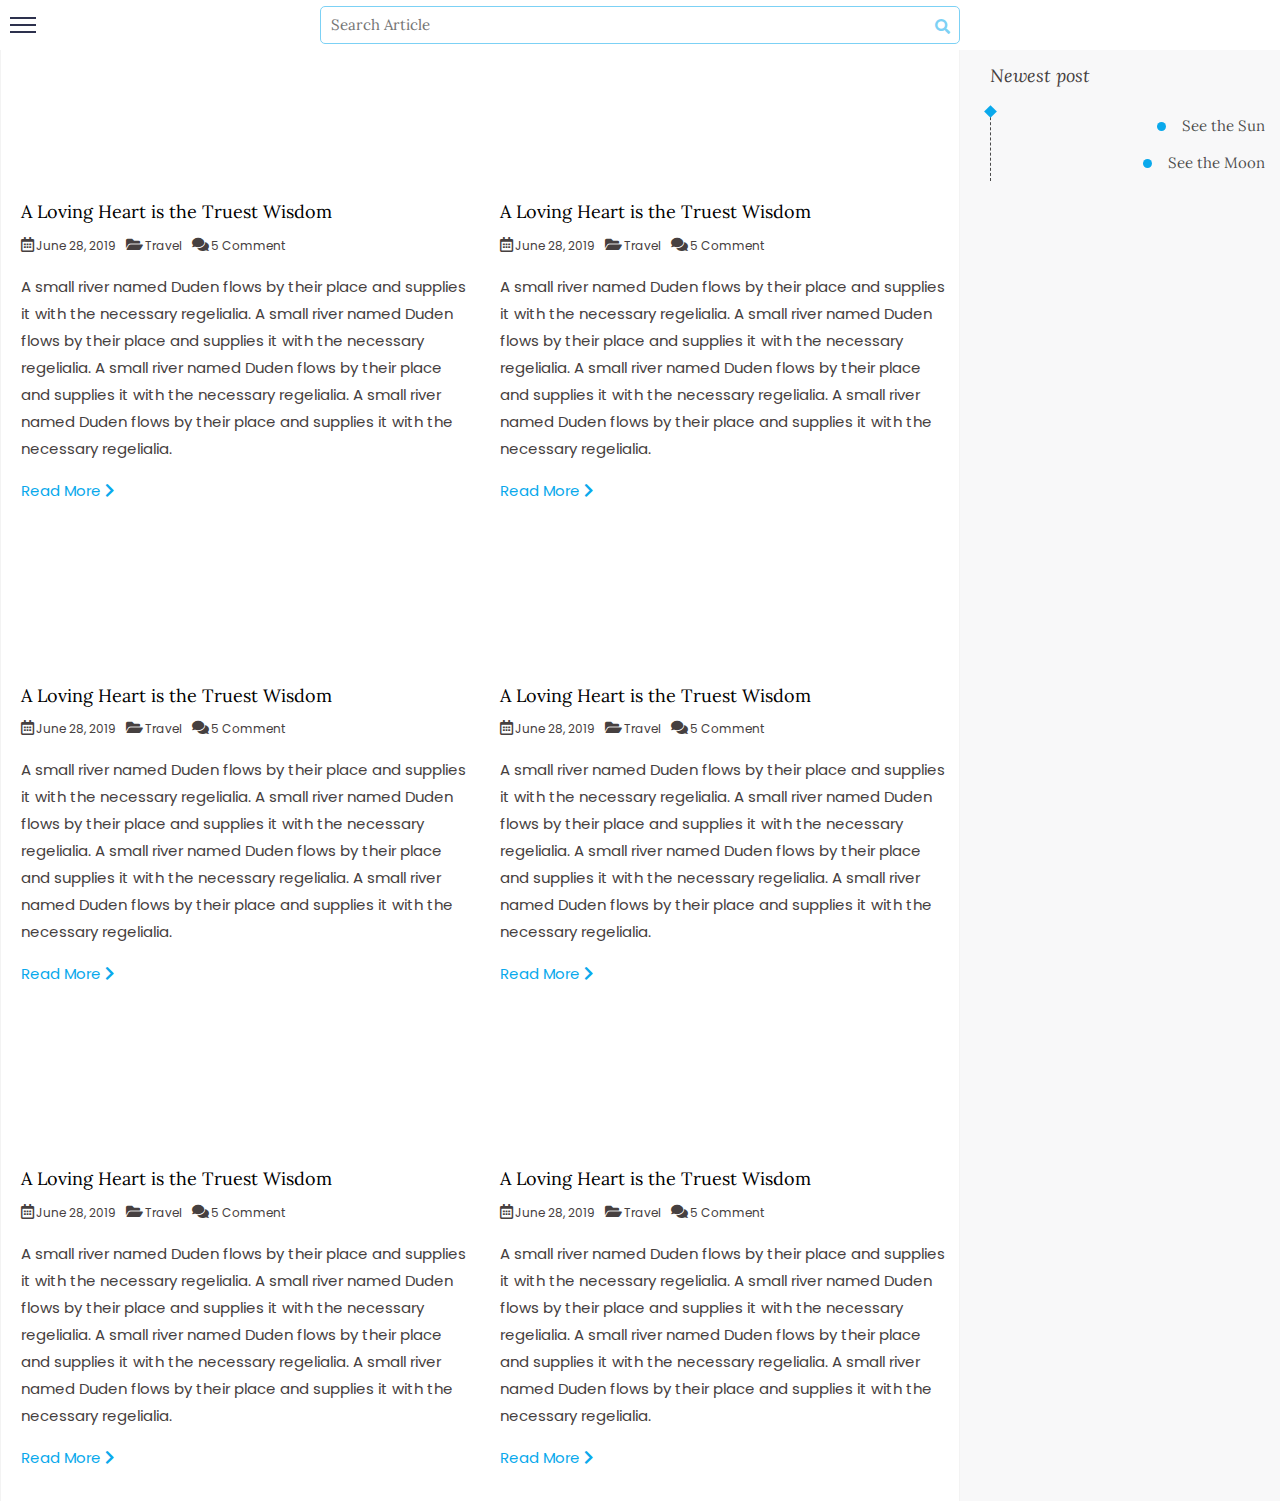
<file: src/search.html>
<!DOCTYPE html>
<html lang="en">
<head>
  <meta charset="UTF-8">
  <meta name="viewport" content="width=device-width, initial-scale=1.0"> <!-- displays site properly based on user's device -->

  <link rel="icon" type="image/png" sizes="32x32" href="../assets/img/favicon.png">


  <link href="https://fonts.googleapis.com/css2?family=Abril+Fatface&display=swap" rel="stylesheet">
  <link href="https://fonts.googleapis.com/css2?family=Poppins:ital,wght@0,100;0,200;0,300;0,400;0,500;0,600;0,800;1,100;1,200;1,300;1,400;1,600&display=swap" rel="stylesheet">
  <link href="https://fonts.googleapis.com/css2?family=Lora:ital,wght@0,400;0,500;0,600;0,700;1,400;1,500;1,600;1,700&display=swap" rel="stylesheet">
  <link href="../css/all.min.css" rel="stylesheet"> 
  <link href="../css/style.css" rel="stylesheet" >
  <title>Kvuexp</title>
</head>
<body>
  <header>
    <!-- search section with elestic -->
     <div class="menu">
      <div class="overlay js-overlay has-fade js-has-fade"></div>
      <a href="#" id="js-btnHamburger" class="menu__hamburger hide-for-desktop">
        <span></span>
        <span></span>
        <span></span>
      </a>
      <div class="nav js-menu mobile">
        <div class="nav__menu" class="js-menu active">
          <ul>
            <li><a href="#" class="menu--home">Home</a></li>
            <li><a href="#" class="menu--php">PHP</a></li>
            <li><a href="#" class="menu--nodejs">Nodejs</a></li>
            <li><a href="#" class="menu--devops">DevOps</a></li>
            <li><a href="#" class="menu--author">Author</a></li>
          </ul>
        </div>
      </div>
    </div>
    <form>
      <div class="search">
        <i class="fas fa-search" id="icon-search"></i>
        <input type="text" placeholder="Search Article" id="search" />
      </div>
    </form>
  </header>
  <main id="container">
    <section id="left">
      <div class="nav">
        <div class="nav__menu">
          <ul>
            <li><a href="#" class="menu--home">Home</a></li>
            <li><a href="#" class="menu--php">PHP</a></li>
            <li><a href="#" class="menu--nodejs">Nodejs</a></li>
            <li><a href="#" class="menu--devops">DevOps</a></li>
            <li><a href="#" class="menu--author">Author</a></li>
          </ul>
        </div>
        <div class="nav__subcribe">
          <h1 class="nav__author" style="background-image:url(../assets/img/back_logo.jpg)">Experices</span></h1>
          <div class="nav__mail">
            <form>
              <label for="mail">Subscribe for newsletter</label>
              <div class="nav__input">
                <i class="fas fa-paper-plane" id="sendMail"></i>
                <input type="email" placeholder="Enter Email Address" id="mail" />
              </div>
            </form>
          </div>
          <div class="nav__footer">
            This template is remade by Kvu - bases on the ideas of <a href="https://colorlib.com" target="_blank">Colorlib</a>
          </div>
        </div>

      </div>
    </section>
    <section id="center" class="search-post">
      <div class="post post--search">
        <div class="post__image" style="background-image: url(https://preview.colorlib.com/theme/andrea/images/ximage_2.jpg.pagespeed.ic.Bj2SSShAni.webp)" >
        </div>
        <div class="post__content">
          <h2 class="post__title"><a href="#">A Loving Heart is the Truest Wisdom</a></h2>
          <div class="post__subtitle">
            <div><i class="far fa-calendar-alt"></i><span>June 28, 2019</span></div>
            <div><i class="fas fa-folder-open"></i><span>Travel</span></div>
            <div><i class="fas fa-comments"></i><span>5 Comment</span></div>
          </div>
          <p class="post__info">
            A small river named Duden flows by their place and supplies it with the necessary regelialia. A small river named Duden flows by their place and supplies it with the necessary regelialia. A small river named Duden flows by their place and supplies it with the necessary regelialia. A small river named Duden flows by their place and supplies it with the necessary regelialia.
          </p>
          <a class="post_action" href="#">Read More <i class="fas fa-chevron-right"></i></a>
        </div>
      </div>
      <div class="post post--search">
        <div class="post__image" style="background-image: url(https://preview.colorlib.com/theme/andrea/images/ximage_2.jpg.pagespeed.ic.Bj2SSShAni.webp)" >
        </div>
        <div class="post__content">
          <h2 class="post__title"><a href="#">A Loving Heart is the Truest Wisdom</a></h2>
          <div class="post__subtitle">
            <div><i class="far fa-calendar-alt"></i><span>June 28, 2019</span></div>
            <div><i class="fas fa-folder-open"></i><span>Travel</span></div>
            <div><i class="fas fa-comments"></i><span>5 Comment</span></div>
          </div>
          <p class="post__info">
            A small river named Duden flows by their place and supplies it with the necessary regelialia. A small river named Duden flows by their place and supplies it with the necessary regelialia. A small river named Duden flows by their place and supplies it with the necessary regelialia. A small river named Duden flows by their place and supplies it with the necessary regelialia.
          </p>
          <a class="post_action" href="#">Read More <i class="fas fa-chevron-right"></i></a>
        </div>
      </div>
      <div class="post post--search">
        <div class="post__image" style="background-image: url(https://preview.colorlib.com/theme/andrea/images/ximage_2.jpg.pagespeed.ic.Bj2SSShAni.webp)" >
        </div>
        <div class="post__content">
          <h2 class="post__title"><a href="#">A Loving Heart is the Truest Wisdom</a></h2>
          <div class="post__subtitle">
            <div><i class="far fa-calendar-alt"></i><span>June 28, 2019</span></div>
            <div><i class="fas fa-folder-open"></i><span>Travel</span></div>
            <div><i class="fas fa-comments"></i><span>5 Comment</span></div>
          </div>
          <p class="post__info">
            A small river named Duden flows by their place and supplies it with the necessary regelialia. A small river named Duden flows by their place and supplies it with the necessary regelialia. A small river named Duden flows by their place and supplies it with the necessary regelialia. A small river named Duden flows by their place and supplies it with the necessary regelialia.
          </p>
          <a class="post_action" href="#">Read More <i class="fas fa-chevron-right"></i></a>
        </div>
      </div>
      <div class="post post--search">
        <div class="post__image" style="background-image: url(https://preview.colorlib.com/theme/andrea/images/ximage_2.jpg.pagespeed.ic.Bj2SSShAni.webp)" >
        </div>
        <div class="post__content">
          <h2 class="post__title"><a href="#">A Loving Heart is the Truest Wisdom</a></h2>
          <div class="post__subtitle">
            <div><i class="far fa-calendar-alt"></i><span>June 28, 2019</span></div>
            <div><i class="fas fa-folder-open"></i><span>Travel</span></div>
            <div><i class="fas fa-comments"></i><span>5 Comment</span></div>
          </div>
          <p class="post__info">
            A small river named Duden flows by their place and supplies it with the necessary regelialia. A small river named Duden flows by their place and supplies it with the necessary regelialia. A small river named Duden flows by their place and supplies it with the necessary regelialia. A small river named Duden flows by their place and supplies it with the necessary regelialia.
          </p>
          <a class="post_action" href="#">Read More <i class="fas fa-chevron-right"></i></a>
        </div>
      </div>
      <div class="post post--search">
        <div class="post__image" style="background-image: url(https://preview.colorlib.com/theme/andrea/images/ximage_2.jpg.pagespeed.ic.Bj2SSShAni.webp)" >
        </div>
        <div class="post__content">
          <h2 class="post__title"><a href="#">A Loving Heart is the Truest Wisdom</a></h2>
          <div class="post__subtitle">
            <div><i class="far fa-calendar-alt"></i><span>June 28, 2019</span></div>
            <div><i class="fas fa-folder-open"></i><span>Travel</span></div>
            <div><i class="fas fa-comments"></i><span>5 Comment</span></div>
          </div>
          <p class="post__info">
            A small river named Duden flows by their place and supplies it with the necessary regelialia. A small river named Duden flows by their place and supplies it with the necessary regelialia. A small river named Duden flows by their place and supplies it with the necessary regelialia. A small river named Duden flows by their place and supplies it with the necessary regelialia.
          </p>
          <a class="post_action" href="#">Read More <i class="fas fa-chevron-right"></i></a>
        </div>
      </div>
      <div class="post post--search">
        <div class="post__image" style="background-image: url(https://preview.colorlib.com/theme/andrea/images/ximage_2.jpg.pagespeed.ic.Bj2SSShAni.webp)" >
        </div>
        <div class="post__content">
          <h2 class="post__title"><a href="#">A Loving Heart is the Truest Wisdom</a></h2>
          <div class="post__subtitle">
            <div><i class="far fa-calendar-alt"></i><span>June 28, 2019</span></div>
            <div><i class="fas fa-folder-open"></i><span>Travel</span></div>
            <div><i class="fas fa-comments"></i><span>5 Comment</span></div>
          </div>
          <p class="post__info">
            A small river named Duden flows by their place and supplies it with the necessary regelialia. A small river named Duden flows by their place and supplies it with the necessary regelialia. A small river named Duden flows by their place and supplies it with the necessary regelialia. A small river named Duden flows by their place and supplies it with the necessary regelialia.
          </p>
          <a class="post_action" href="#">Read More <i class="fas fa-chevron-right"></i></a>
        </div>
      </div>
    </section>
    <section id="right">
      <div class="right__title"><h3>Newest post</h3></div>
      <div class="article article--single">
        <div class="article__title">
           <h4><a href="#headline-sun" class="menu--devops">See the Sun</a></h4>
        </div>
        <div class="article__title">
           <h4><a href="#headline-moon" class="menu--devops">See the Moon</a></h4>
        </div>
      </div>
    </section>
  </main>
  <script src="../js/script.js"></script>
</body>
</html>
</file>
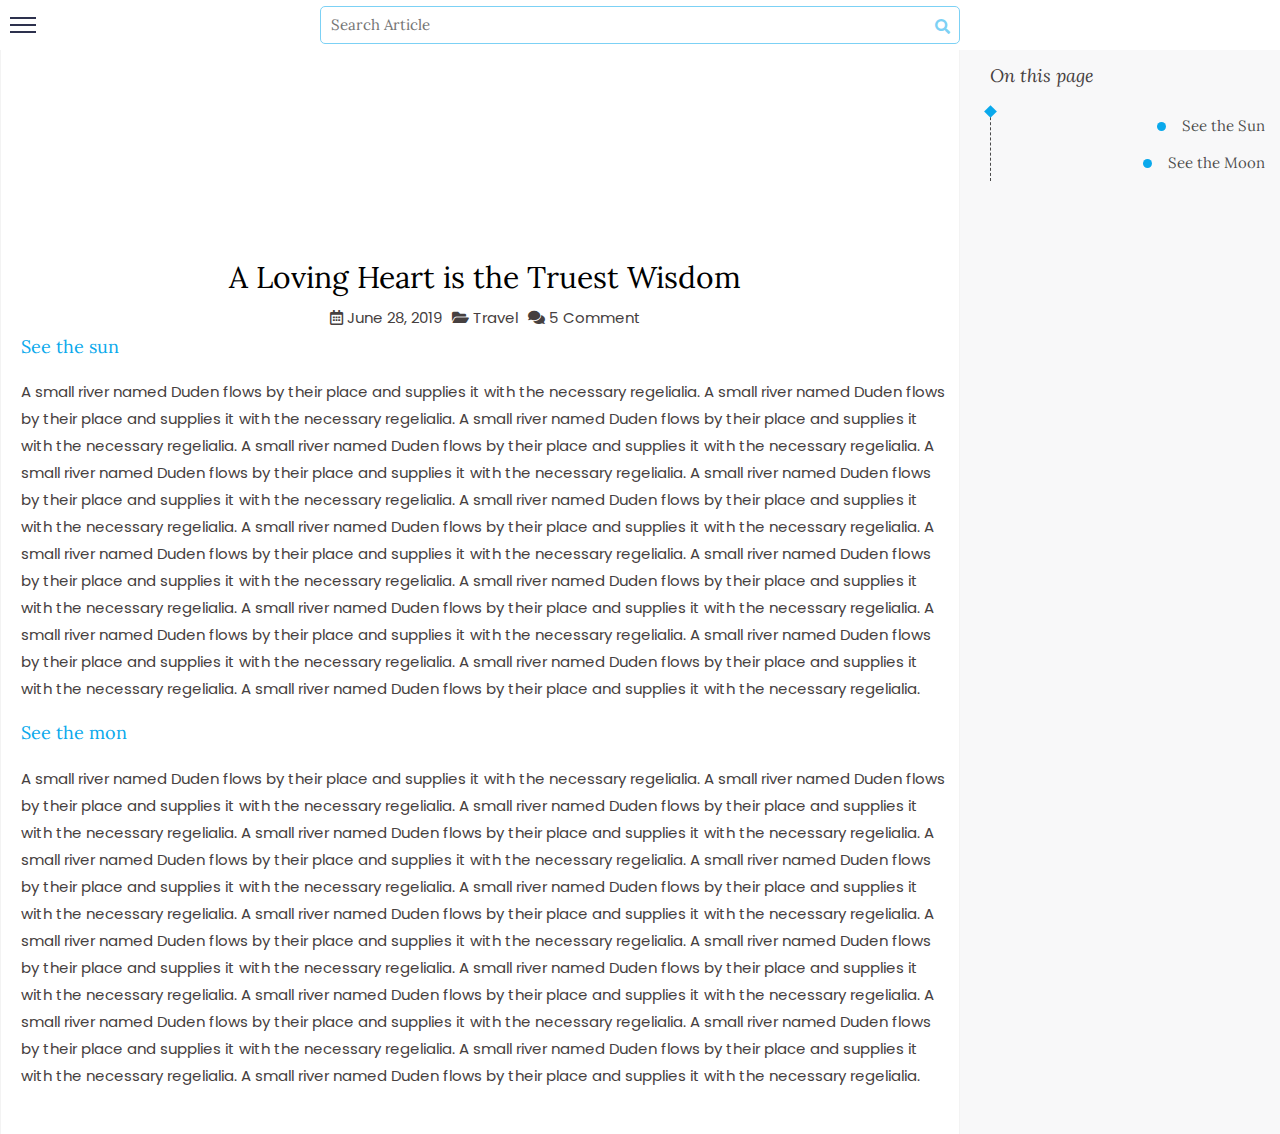
<file: src/single.html>
<!DOCTYPE html>
<html lang="en">
<head>
  <meta charset="UTF-8">
  <meta name="viewport" content="width=device-width, initial-scale=1.0"> <!-- displays site properly based on user's device -->

  <link rel="icon" type="image/png" sizes="32x32" href="../assets/img/favicon.png">


  <link href="https://fonts.googleapis.com/css2?family=Abril+Fatface&display=swap" rel="stylesheet">
  <link href="https://fonts.googleapis.com/css2?family=Poppins:ital,wght@0,100;0,200;0,300;0,400;0,500;0,600;0,800;1,100;1,200;1,300;1,400;1,600&display=swap" rel="stylesheet">
  <link href="https://fonts.googleapis.com/css2?family=Lora:ital,wght@0,400;0,500;0,600;0,700;1,400;1,500;1,600;1,700&display=swap" rel="stylesheet">
  <link href="../css/all.min.css" rel="stylesheet"> 
  <link href="../css/style.css" rel="stylesheet" >
  <title>Kvuexp</title>
</head>
<body>
  <header>
    <!-- search section with elestic -->
     <div class="menu">
      <div class="overlay js-overlay has-fade js-has-fade"></div>
      <a href="#" id="js-btnHamburger" class="menu__hamburger hide-for-desktop">
        <span></span>
        <span></span>
        <span></span>
      </a>
      <div class="nav js-menu mobile">
        <div class="nav__menu" class="js-menu active">
          <ul>
            <li><a href="#" class="menu--home">Home</a></li>
            <li><a href="#" class="menu--php">PHP</a></li>
            <li><a href="#" class="menu--nodejs">Nodejs</a></li>
            <li><a href="#" class="menu--devops">DevOps</a></li>
            <li><a href="#" class="menu--author">Author</a></li>
          </ul>
        </div>
      </div>
    </div>
    <form>
      <div class="search">
        <i class="fas fa-search" id="icon-search"></i>
        <input type="text" placeholder="Search Article" id="search" />
      </div>
    </form>
  </header>
  <main id="container">
    <section id="left">
      <div class="nav">
        <div class="nav__menu">
          <ul>
            <li><a href="#" class="menu--home">Home</a></li>
            <li><a href="#" class="menu--php">PHP</a></li>
            <li><a href="#" class="menu--nodejs">Nodejs</a></li>
            <li><a href="#" class="menu--devops">DevOps</a></li>
            <li><a href="#" class="menu--author">Author</a></li>
          </ul>
        </div>
        <div class="nav__subcribe">
          <h1 class="nav__author" style="background-image:url(../assets/img/back_logo.jpg)">Experices</span></h1>
          <div class="nav__mail">
            <form>
              <label for="mail">Subscribe for newsletter</label>
              <div class="nav__input">
                <i class="fas fa-paper-plane" id="sendMail"></i>
                <input type="email" placeholder="Enter Email Address" id="mail" />
              </div>
            </form>
          </div>
          <div class="nav__footer">
            This template is remade by Kvu - bases on the ideas of <a href="https://colorlib.com" target="_blank">Colorlib</a>
          </div>
        </div>

      </div>
    </section>
    <section id="center">
      <div class="post post--single">
        <div class="post__image" style="background-image: url(https://preview.colorlib.com/theme/andrea/images/ximage_2.jpg.pagespeed.ic.Bj2SSShAni.webp)" >
        </div>
        <div class="post__content">
          <h2 class="post__title"><a href="#">A Loving Heart is the Truest Wisdom</a></h2>
          <div class="post__subtitle">
            <div><i class="far fa-calendar-alt"></i> June 28, 2019</div>
            <div><i class="fas fa-folder-open"></i> Travel</div>
            <div><i class="fas fa-comments"></i> 5 Comment</div>
          </div>
          <h4 class="post__headline" id="headline-sun">See the sun</h4>
          <p class="post__info">
            A small river named Duden flows by their place and supplies it with the necessary regelialia. A small river named Duden flows by their place and supplies it with the necessary regelialia. A small river named Duden flows by their place and supplies it with the necessary regelialia. A small river named Duden flows by their place and supplies it with the necessary regelialia.
            A small river named Duden flows by their place and supplies it with the necessary regelialia. A small river named Duden flows by their place and supplies it with the necessary regelialia. A small river named Duden flows by their place and supplies it with the necessary regelialia. A small river named Duden flows by their place and supplies it with the necessary regelialia.
            A small river named Duden flows by their place and supplies it with the necessary regelialia. A small river named Duden flows by their place and supplies it with the necessary regelialia. A small river named Duden flows by their place and supplies it with the necessary regelialia. A small river named Duden flows by their place and supplies it with the necessary regelialia.
            A small river named Duden flows by their place and supplies it with the necessary regelialia. A small river named Duden flows by their place and supplies it with the necessary regelialia. A small river named Duden flows by their place and supplies it with the necessary regelialia. A small river named Duden flows by their place and supplies it with the necessary regelialia.

          </p>
          <h4 class="post__headline" id="headline-moon">See the mon</h4>
          <p class="post__info">
            A small river named Duden flows by their place and supplies it with the necessary regelialia. A small river named Duden flows by their place and supplies it with the necessary regelialia. A small river named Duden flows by their place and supplies it with the necessary regelialia. A small river named Duden flows by their place and supplies it with the necessary regelialia.
            A small river named Duden flows by their place and supplies it with the necessary regelialia. A small river named Duden flows by their place and supplies it with the necessary regelialia. A small river named Duden flows by their place and supplies it with the necessary regelialia. A small river named Duden flows by their place and supplies it with the necessary regelialia.
            A small river named Duden flows by their place and supplies it with the necessary regelialia. A small river named Duden flows by their place and supplies it with the necessary regelialia. A small river named Duden flows by their place and supplies it with the necessary regelialia. A small river named Duden flows by their place and supplies it with the necessary regelialia.
            A small river named Duden flows by their place and supplies it with the necessary regelialia. A small river named Duden flows by their place and supplies it with the necessary regelialia. A small river named Duden flows by their place and supplies it with the necessary regelialia. A small river named Duden flows by their place and supplies it with the necessary regelialia.

          </p>
        </div>
      </div>
    </section>
    <section id="right">
      <div class="right__title"><h3>On this page</h3></div>
      <div class="article article--single">
        <div class="article__title">
           <h4><a href="#headline-sun" class="menu--devops">See the Sun</a></h4>
        </div>
        <div class="article__title">
           <h4><a href="#headline-moon" class="menu--devops">See the Moon</a></h4>
        </div>
      </div>
    </section>
  </main>
  <script src="../js/script.js"></script>
</body>
</html>
</file>
<file: css/style.css>
html {
  box-sizing: border-box;
  font-size: 16px;
}

*, *::before, *::after {
  box-sizing: inherit;
}

body {
  margin: 0;
  padding: 0;
  font-size: 0.9375rem;
  font-family: "Poppins", sans-serif;
  color: #464040;
  line-height: 1.8;
  font-weight: 400;
  overflow-x: hidden;
}
body.noscroll {
  overflow: hidden;
}

h1, h2, h3, h4, h5 {
  margin: 0;
  padding: 0;
  font-family: "Lora", Arial, serif;
}

a, a:hover, a:focus {
  text-decoration: none;
  color: #0aa9ec;
  outline: none;
}

li {
  list-style: none;
}

img {
  width: 100%;
  height: 100%;
}

input {
  font-family: "Lora", Arial, serif;
}

#container {
  display: grid;
  grid-template-columns: 20% 60% 20%;
  padding-top: 50px;
}
@media (max-width: 87.4375em) {
  #container {
    grid-template-columns: 75% 25%;
  }
}
@media (max-width: 63.9375em) {
  #container {
    grid-template-columns: 100%;
  }
}

#center {
  border-left: 1px solid #e6e6e67a;
  border-right: 1px solid #e6e6e67a;
}

.menu {
  position: absolute;
  left: 10px;
}
@media (min-width: 87.5em) {
  .menu {
    display: none;
  }
}
.menu .overlay {
  opacity: 0;
  position: fixed;
  top: 0px;
  bottom: 0px;
  right: 0px;
  left: 0px;
  background-image: linear-gradient(white, transparent);
  z-index: 2;
}
.menu__hamburger {
  cursor: pointer;
}
.menu__hamburger > span {
  display: block;
  width: 26px;
  height: 2px;
  background-color: #2d314d;
  transition: all 200ms ease-in-out;
  transform-origin: 3px 1px;
}
.menu__hamburger > span:not(:last-child) {
  margin-bottom: 5px;
}
.menu__hamburger.open {
  z-index: 4;
  position: absolute;
}
.menu__hamburger.open > span:first-child {
  transform: rotate(45deg);
}
.menu__hamburger.open > span:nth-child(2) {
  opacity: 0;
}
.menu__hamburger.open > span:last-child {
  transform: rotate(-45deg);
}

header {
  height: 50px;
  width: 100%;
  position: fixed;
  background-color: white;
  display: flex;
  justify-content: center;
  align-items: center;
  z-index: 1;
}
header form {
  width: 50%;
}

.search {
  width: 100%;
  position: relative;
}
.search input {
  background: #fff !important;
  border: 1px solid #7cd1f5 !important;
  color: black;
  font-size: 0.9375rem;
  padding: 0.2rem;
  line-height: 2;
  outline: none;
  border-color: green;
  width: 100%;
  border-radius: 5px;
  padding-right: 30px;
  padding-left: 10px;
}
.search #icon-search {
  position: absolute;
  right: 10px;
  top: 13px;
  color: #7cd1f5;
  cursor: pointer;
}

@media (max-width: 87.4375em) {
  #left {
    display: none;
  }
}

.nav {
  position: fixed;
  height: calc(100vh - 50px);
  width: 20%;
  display: flex;
  flex-direction: column;
  justify-content: space-between;
  padding-right: 30px;
  padding-left: 30px;
}
.nav__author {
  background-size: cover;
  background-position: center;
  display: inline-block;
  -webkit-background-clip: text;
  -webkit-text-fill-color: transparent;
  -moz-background-clip: text;
  -moz-text-fill-color: transparent;
  font-family: "Abril Fatface", cursive;
  font-size: 3.25rem;
  line-height: 0.8;
  min-height: 5rem;
}
.nav__mail {
  margin-bottom: 30px;
}
.nav__footer {
  margin-bottom: 30px;
}
.nav ul {
  padding-left: 0px;
}
.nav li {
  font-size: 1.125rem;
  font-weight: 600;
}
.nav a {
  color: rgba(0, 0, 0, 0.7);
  padding: 5px 10px;
  width: 100%;
  display: block;
  text-align: center;
}
.nav a:hover {
  color: black;
}
.nav__input {
  display: flex;
  flex-direction: row-reverse;
  position: relative;
}
.nav input {
  background: #fff !important;
  border: 1px solid #7cd1f5 !important;
  color: black;
  font-size: 0.9375rem;
  -webkit-border-radius: 0;
  -moz-border-radius: 0;
  -ms-border-radius: 0;
  border-radius: 0;
  padding: 0.3rem;
  width: 100%;
  line-height: 2;
  outline: none;
}
.nav #sendMail {
  position: absolute;
  top: 14px;
  right: 10px;
  cursor: pointer;
}
.nav label {
  font-family: "Lora", Arial, serif;
  font-size: 1.125rem;
  font-weight: 600;
}
.nav.mobile {
  display: none;
}
.nav.active {
  display: block;
  position: fixed;
  z-index: 3;
  top: 50%;
  left: 50%;
  transform: translate(-50%, -50%);
  margin-right: -50%;
}
@media (max-width: 63.9375em) {
  .nav.active {
    width: 100%;
  }
}

.menu--home {
  background: linear-gradient(45deg, #0aa9ec 50%, transparent 0) right/250% 100% no-repeat, linear-gradient(45deg, transparent 50%, #0aa9ec 0) left/250% 100% no-repeat;
  transition: 0.5s;
}
.menu--home:hover {
  background-position: center;
  color: #fff !important;
  text-align: center;
}
.menu--php {
  background: repeating-linear-gradient(#0aa9ec 0 8px, transparent 0 16px) left/var(--d, 0) 100% no-repeat, repeating-linear-gradient(transparent 0 8px, #0aa9ec 0 16px) right/var(--d, 0) 100% no-repeat;
  transition: 0.5s;
}
.menu--php:hover {
  --d: 100%;
  color: #fff !important;
  text-align: center;
}
.menu--nodejs {
  background: linear-gradient(#0aa9ec 0 0) left var(--p, 50%) bottom 0/var(--d, 20px) 3px no-repeat, linear-gradient(#0aa9ec 0 0) right var(--p, 50%) bottom 0/var(--d, 20px) 3px no-repeat;
  transition: 0.3s, background-position 0s;
}
.menu--nodejs:hover {
  --d: 100%;
  --p: 100%;
  transition: 0.3s, background-size 0.3s 0.3s;
  text-align: center;
}
.menu--devops {
  background: linear-gradient(90deg, transparent, #0aa9ec, transparent) bottom/var(--d, 0) 3px no-repeat;
  transition: 0.5s;
}
.menu--devops:hover {
  --d: 100%;
}
.menu--author {
  background: linear-gradient(#0aa9ec 0 0) var(--p, 100%) 0, linear-gradient(#0aa9ec 0 0) 0 var(--d, 0), linear-gradient(#0aa9ec 0 0) var(--d, 0) 100%, linear-gradient(#0aa9ec 0 0) 100% var(--p, 100%);
  background-size: var(--d, 0) 3px, 3px var(--d, 0);
  background-repeat: no-repeat;
  transition: 0.5s, background-position 0s 0.5s;
}
.menu--author:hover {
  --d: 100%;
  --p: 0% ;
}

#right {
  background-color: #e4e6e845 !important;
  padding-top: 10px;
  padding-left: 30px;
  padding-right: 5px;
}
@media (max-width: 63.9375em) {
  #right {
    display: none;
  }
}

.right__title h3 {
  font-weight: normal;
  font-style: italic;
  font-size: 1.125rem;
  margin-bottom: 15px;
}

.article {
  display: flex;
  width: 100%;
  align-items: center;
  margin-bottom: 15px;
}
.article a {
  min-width: 80px;
  height: 80px;
  display: block;
  padding-right: 5px;
  background-position: center;
  background-size: cover;
}
.article__infor {
  display: flex;
  flex-wrap: wrap;
  gap: 5px;
  font-size: 0.75rem;
}
.article__title {
  padding-left: 10px;
}
.article__title h4 {
  font-size: 0.9375rem;
  font-weight: normal;
}
.article h4 a {
  width: 100%;
  height: unset;
}

.post {
  display: grid;
  grid-template-columns: 20% 80%;
  width: 100%;
  margin-bottom: 30px;
  align-items: center;
  padding-left: 10px;
  padding-right: 10px;
}
@media (max-width: 63.9375em) {
  .post {
    display: flex;
    flex-direction: column;
  }
}
@media (max-width: 63.9375em) {
  .post__title {
    margin-bottom: 10px;
  }
}
.post__title a {
  font-family: "Lora", Arial, serif;
  color: black;
  font-weight: 400;
  font-size: 1.875rem;
}
@media (max-width: 63.9375em) {
  .post__title a {
    line-height: 1;
  }
}
.post__title a:hover {
  color: #0aa9ec;
}
.post__image {
  width: 140px;
  height: 140px;
  border-radius: 50%;
  background-size: cover;
  background-position: center;
}
@media (max-width: 63.9375em) {
  .post__image {
    width: 100%;
    border-radius: 5px;
  }
}
.post__content {
  padding-left: 10px;
  width: 100%;
}
.post__subtitle {
  display: flex;
  gap: 10px;
}

.author {
  width: 150px;
  text-align: center;
  cursor: pointer;
}
.author__image {
  height: 150px;
  position: relative;
}
.author__image::before {
  position: absolute;
  top: 50%;
  left: 50%;
  z-index: 2;
  display: block;
  content: "";
  width: 0;
  height: 0;
  background: rgba(255, 255, 255, 0.2);
  border-radius: 100%;
  -webkit-transform: translate(-50%, -50%);
  transform: translate(-50%, -50%);
  opacity: 0;
}
.author__image:hover::before {
  -webkit-animation: circle 0.75s;
  animation: circle 0.75s;
}
.author__image:hover .overlay {
  background-color: green;
  position: absolute;
  width: 100%;
  height: 100%;
  background-color: #0aa9ec;
  opacity: 0.5;
  border-radius: 5px;
  transition: 0.5s;
}
.author__image:hover::after {
  content: "Hire Me";
  position: absolute;
  top: 50%;
  right: 50%;
  transform: translate(-50%, -50%);
  margin-right: -35%;
  text-transform: uppercase;
  color: white;
}

.has-fade {
  visibility: hidden;
}

@keyframes fade-in {
  from {
    visibility: hidden;
    opacity: 0;
  }
  1% {
    visibility: visible;
    opacity: 0;
  }
  to {
    visibility: visible;
    opacity: 1;
  }
}
.fade-in {
  animation: fade-in 200ms ease-in-out forwards;
}

@keyframes fade-out {
  from {
    visibility: visible;
    opacity: 1;
  }
  99% {
    visibility: visible;
    opacity: 0;
  }
  to {
    visibility: hidden;
    opacity: 0;
  }
}
.fade-out {
  animation: fade-out 200ms ease-in-out forwards;
}

@-webkit-keyframes circle {
  0% {
    opacity: 1;
  }
  40% {
    opacity: 1;
  }
  100% {
    width: 200%;
    height: 200%;
    opacity: 0;
  }
}
@keyframes circle {
  0% {
    opacity: 1;
  }
  40% {
    opacity: 1;
  }
  100% {
    width: 200%;
    height: 200%;
    opacity: 0;
  }
}
.post--single {
  display: flex;
  flex-direction: column;
}
.post--single .post__image {
  width: 100%;
  height: 200px;
  border-radius: 2px;
}
.post--single .post__title {
  text-align: center;
}
.post--single .post__subtitle {
  display: flex;
  justify-content: center;
}
@media (max-width: 63.9375em) {
  .post--single .post__subtitle {
    margin-bottom: 10px;
  }
}
.post--single .post__headline {
  font-size: 1.125rem;
  font-weight: normal;
  color: #0aa9ec;
}

.article--single {
  flex-direction: column;
  align-items: self-end;
  border-left: 1px dashed rgba(0, 0, 0, 0.7);
  position: relative;
}
.article--single:before {
  content: "";
  position: absolute;
  left: -5px;
  top: 0px;
  width: 9px;
  height: 9px;
  transform: rotate(45deg);
  background: #0aa9ec;
}
.article--single .article__title {
  position: relative;
}
.article--single .article__title:before {
  content: "";
  position: absolute;
  left: -5px;
  top: 15px;
  width: 9px;
  height: 9px;
  border-radius: 50%;
  background: #0aa9ec;
}
.article--single h4 > a {
  color: rgba(0, 0, 0, 0.7);
  padding: 5px 10px;
  width: 100%;
  display: block;
  text-align: left;
  background-position: bottom;
  background-size: 0% 3px;
}
.article--single h4 > a:hover.menu--devops {
  background-size: 100% 3px;
  color: #0aa9ec;
}

.search-post {
  display: grid;
  grid-template-columns: repeat(2, 1fr);
}
@media (max-width: 39.9375em) {
  .search-post {
    grid-template-columns: 1fr;
  }
}
.search-post .post--search {
  display: flex;
  flex-direction: column;
}
.search-post .post__image {
  border-radius: 5px;
  width: 100%;
}
.search-post .post__title a {
  font-size: 1.125rem;
  line-height: 1;
}
.search-post .post__subtitle span {
  font-size: 0.75rem;
  padding-left: 2px;
}

/*# sourceMappingURL=style.css.map */
</file>
